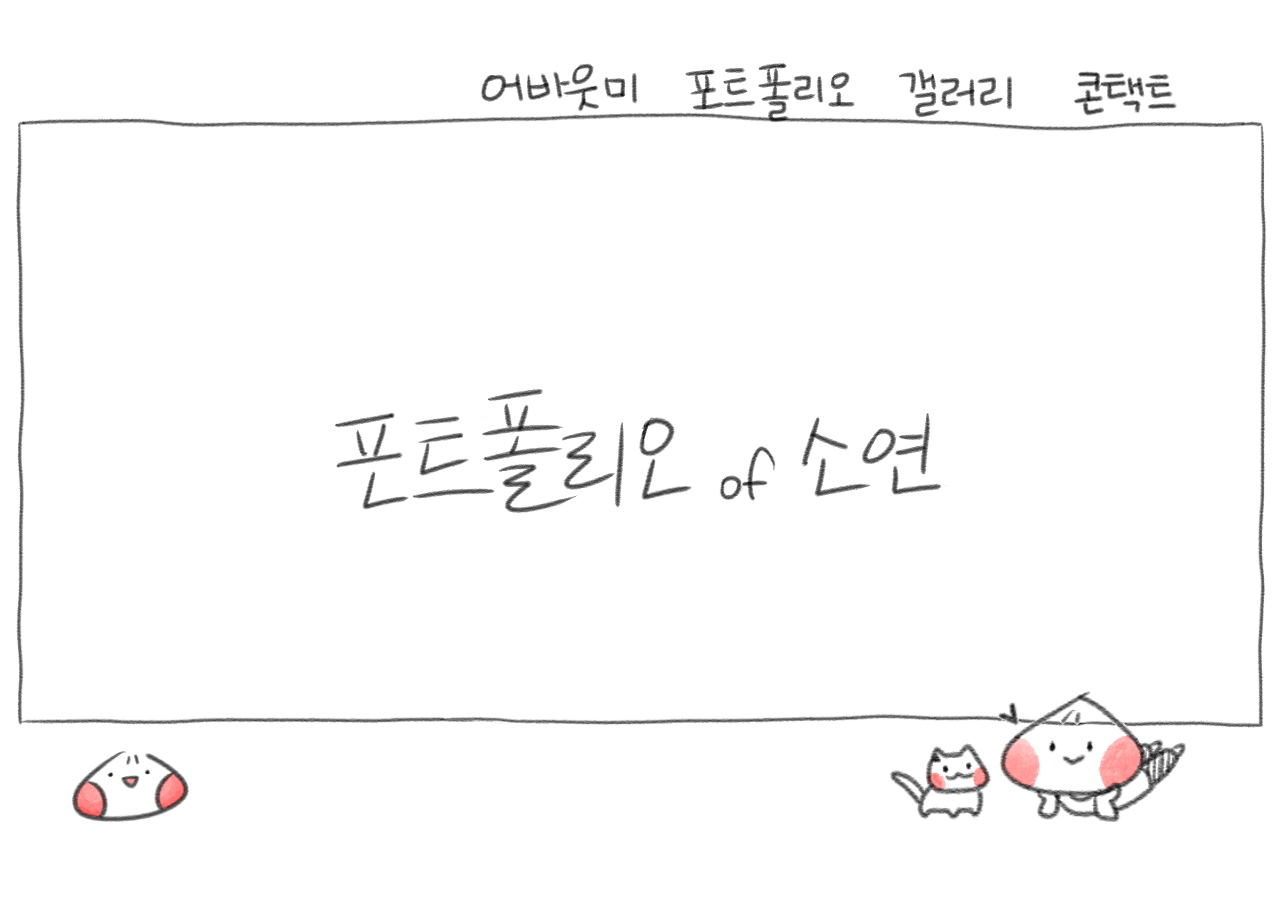
<file: index.html>
<!DOCTYPE html>
<!-- 문서이름.html-->
<html lang="ko-KR">
<head>
  <meta charset="UTF-8">
  <meta name="viewport" content="width=device-width, initial-scale=1.0">
  <meta http-equiv="X-UA-Compatible" content="ie=edge">
  <!--[if IE]>
    <script src="../../ie/html5shiv/dist/html5shiv.min.js"></script>
    <script src="../../ie/PIE/PIE.js"></script>
    <script src="../../ie/Respond/dest/respond.min.js"></script>  
  <![endif]-->
  <title>개인홈페이지</title>
</head>
<body>
  <!-- noscript ======================== -->
  <noscript>
    <p>현재 접속하고 있는 사이트의 기능의 일부가 원활하게 실행되고 있지 않습니다.<br />
    자바스크립트의 기능을 활성화 해주세요.</p>
    <p><a target="_blank" href="http://enable-javascript.com/ko/">자바스크립트 활성화 처리하기</a></p>
  </noscript>
  <!-- script ========================== -->
  <script> window.location = "./html/myHomepage.html"; </script>

</body>
</html>
</file>
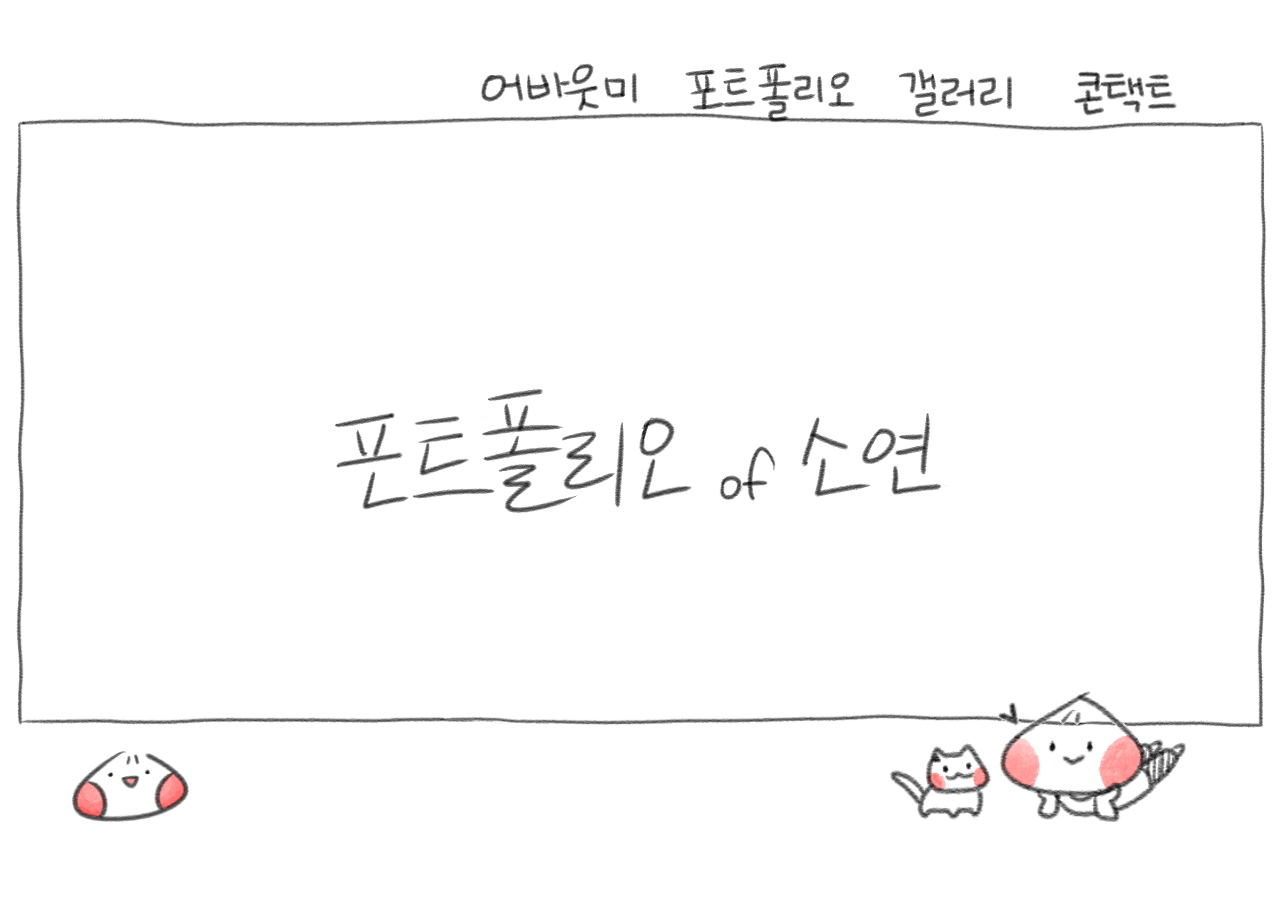
<file: html/myHomepage.html>
<!DOCTYPE html>
<!-- myHomepage.html-->
<html lang="ko-KR">
<head>
  <meta charset="UTF-8">
  <meta name="viewport" content="width=device-width, initial-scale=1.0">
  <meta http-equiv="X-UA-Compatible" content="ie=edge">
  <meta name="description" content="웹페이지 실습에 따른 목차 구성">
  <meta name="keyword" content="html, css, js, web, design, 웹디자인">
  <meta name="author" content="Y_mandoo">
  <meta name="generator" content="illustrator, photoshop, sublimetext, vscode">
  <link rel="stylesheet" href="../css/base/reset.css">
  <link rel="stylesheet" href="../css/base/common.css">
  <link rel="stylesheet" href="../css/src/myHomepage.css">
  <!--[if IE]>
    <script src="../../ie/html5shiv/dist/html5shiv.min.js"></script>
    <script src="../../ie/PIE/PIE.js"></script>
    <script src="../../ie/Respond/dest/respond.min.js"></script>  
  <![endif]-->
  <link rel="shortcut icon" href="favicon.png" type="image/png">
  <link rel="apple-touch-icon" href="favicon.png">
  <title>YunManDu </title>
</head>
<body>
  <!-- noscript ======================== -->
  <noscript>
    <p>현재 접속하고 있는 사이트의 기능의 일부가 원활하게 실행되고 있지 않습니다.<br />
    자바스크립트의 기능을 활성화 해주세요.</p>
    <p><a target="_blank" href="http://enable-javascript.com/ko/">자바스크립트 활성화 처리하기</a></p>
  </noscript>
  <!-- layout ========================== -->
  <div id="wrap">
    <div id="wrap_2">
    <header id="headBox">
      <h1><a href="#mainBox"><span class="hidden"> logo</span></a></h1>
     <div class="indicator">
      <div class="indi_01 indi">
          <a href="#consBox"><span class="hidden">about me</span></a>
      </div>
      <div class="indi_02 indi">
          <a href="#portfolio"><span class="hidden">portfolio</span></a>
      </div>
      <div class="indi_03 indi">
          <a href="#gallery"><span class="hidden">gallery</span></a>
      </div>
      <div class="indi_04 indi">
          <a href="#contact"><span class="hidden">gallery</span></a>
      </div>
     </div>
     <div class="btn">
      <div class="arrow_R"></div>
      <div class="arrow_L"></div>
     </div>
    </header>
    <section id="mainBox">
      <div class="title"></div>
      <div class="mandu"></div>

    </section>
    <article id="consBox"></article>
    <article id="portfolio"></article>
    <article id="gallery"></article>
    <footer id="contact"></footer>
    </div>
  </div>
  <!-- script ========================== -->
  <script src="../js/base/jquery-3.4.1.min.js"> </script>
  <script src="../js/base/jquery-ui.min.js"> </script>
  <script src="../js/src/jquery/myHomepage.js"> </script>
</body>
</html>
</file>
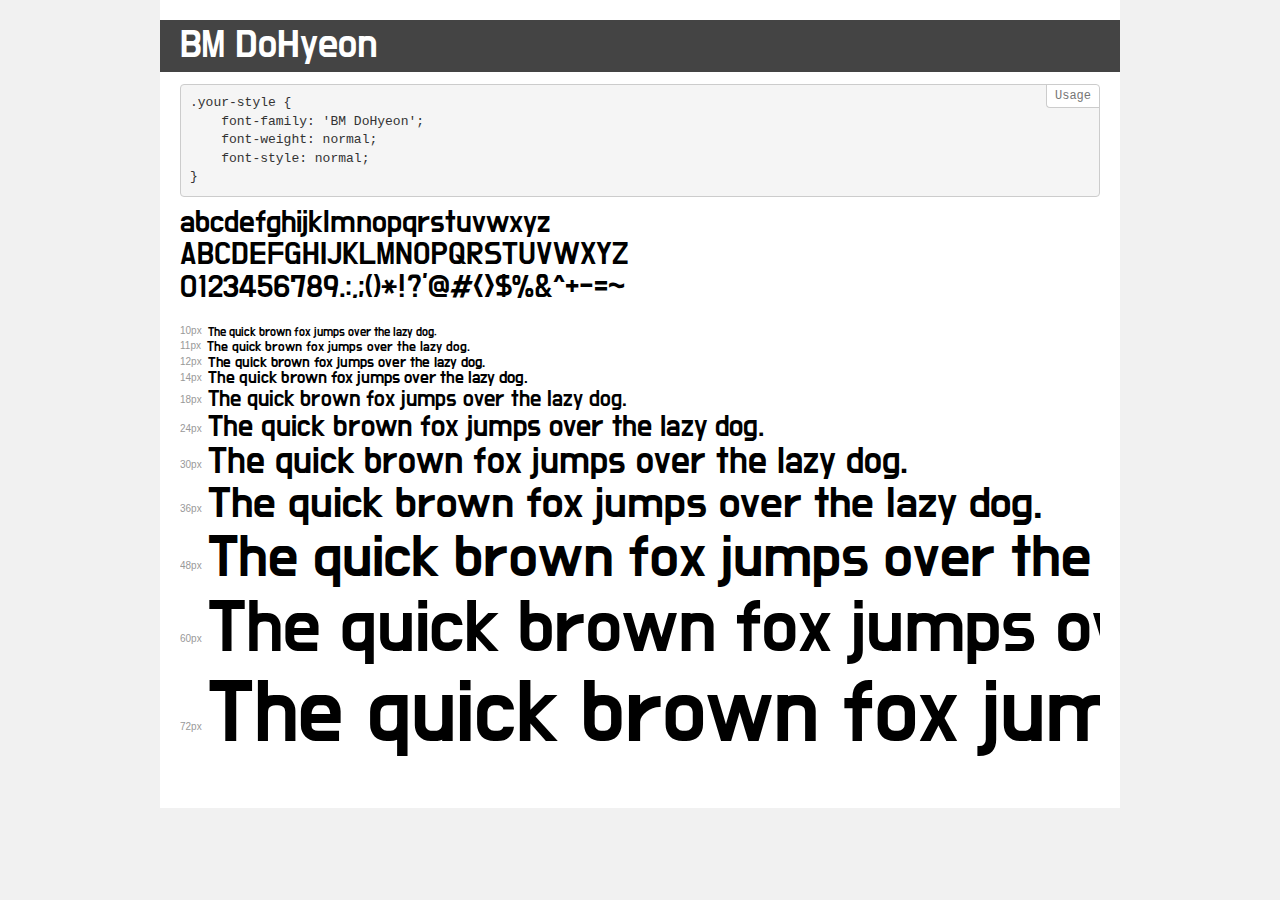
<file: fonts/dohyeon/demo.html>
<!DOCTYPE html>
<html>
<head>
    <meta charset="utf-8">
    <meta http-equiv="X-UA-Compatible" content="IE=edge">
    <meta name="viewport" content="width=device-width, initial-scale=1">
    <meta name="robots" content="noindex, noarchive">
    <meta name="format-detection" content="telephone=no">
    <title>Transfonter demo</title>
    <link href="stylesheet.css" rel="stylesheet">
    <style>
        /*
        http://meyerweb.com/eric/tools/css/reset/
        v2.0 | 20110126
        License: none (public domain)
        */
        html, body, div, span, applet, object, iframe,
        h1, h2, h3, h4, h5, h6, p, blockquote, pre,
        a, abbr, acronym, address, big, cite, code,
        del, dfn, em, img, ins, kbd, q, s, samp,
        small, strike, strong, sub, sup, tt, var,
        b, u, i, center,
        dl, dt, dd, ol, ul, li,
        fieldset, form, label, legend,
        table, caption, tbody, tfoot, thead, tr, th, td,
        article, aside, canvas, details, embed,
        figure, figcaption, footer, header, hgroup,
        menu, nav, output, ruby, section, summary,
        time, mark, audio, video {
            margin: 0;
            padding: 0;
            border: 0;
            font-size: 100%;
            font: inherit;
            vertical-align: baseline;
        }
        /* HTML5 display-role reset for older browsers */
        article, aside, details, figcaption, figure,
        footer, header, hgroup, menu, nav, section {
            display: block;
        }
        body {
            line-height: 1;
        }
        ol, ul {
            list-style: none;
        }
        blockquote, q {
            quotes: none;
        }
        blockquote:before, blockquote:after,
        q:before, q:after {
            content: '';
            content: none;
        }
        table {
            border-collapse: collapse;
            border-spacing: 0;
        }
        /* common styles */
        body {
            background: #f1f1f1;
            color: #000;
        }
        .page {
            background: #fff;
            width: 920px;
            margin: 0 auto;
            padding: 20px 20px 0 20px;
            overflow: hidden;
        }
        .font-container {
            overflow-x: auto;
            overflow-y: hidden;
            margin-bottom: 40px;
            line-height: 1.3;
            white-space: nowrap;
            padding-bottom: 5px;
        }
        h1 {
            position: relative;
            background: #444;
            font-size: 32px;
            color: #fff;
            padding: 10px 20px;
            margin: 0 -20px 12px -20px;
        }
        .letters {
            font-size: 25px;
            margin-bottom: 20px;
        }
        .s10:before {
            content: '10px';
        }
        .s11:before {
            content: '11px';
        }
        .s12:before {
            content: '12px';
        }
        .s14:before {
            content: '14px';
        }
        .s18:before {
            content: '18px';
        }
        .s24:before {
            content: '24px';
        }
        .s30:before {
            content: '30px';
        }
        .s36:before {
            content: '36px';
        }
        .s48:before {
            content: '48px';
        }
        .s60:before {
            content: '60px';
        }
        .s72:before {
            content: '72px';
        }
        .s10:before, .s11:before, .s12:before, .s14:before,
        .s18:before, .s24:before, .s30:before, .s36:before,
        .s48:before, .s60:before, .s72:before {
            font-family: Arial, sans-serif;
            font-size: 10px;
            font-weight: normal;
            font-style: normal;
            color: #999;
            padding-right: 6px;
        }
        pre {
            display: block;
            position: relative;
            padding: 9px;
            margin: 0 0 10px;
            font-family: Monaco, Menlo, Consolas, "Courier New", monospace !important;
            font-size: 13px;
            line-height: 1.428571429;
            color: #333;
            font-weight: normal !important;
            font-style: normal !important;
            background-color: #f5f5f5;
            border: 1px solid #ccc;
            overflow-x: auto;
            border-radius: 4px;
        }
        pre:after {
            display: block;
            position: absolute;
            right: 0;
            top: 0;
            content: 'Usage';
            line-height: 1;
            padding: 5px 8px;
            font-size: 12px;
            color: #767676;
            background-color: #fff;
            border: 1px solid #ccc;
            border-right: none;
            border-top: none;
            border-radius: 0 4px 0 4px;
            z-index: 10;
        }
        /* responsive */
        @media (max-width: 959px) {
            .page {
                width: auto;
                margin: 0;
            }
        }
    </style>
</head>
<body>
<div class="page">
    <div class="demo" style="font-family: 'BM DoHyeon'; font-weight: normal; font-style: normal;">
        <h1>BM DoHyeon</h1>
        <pre>.your-style {
    font-family: 'BM DoHyeon';
    font-weight: normal;
    font-style: normal;
}</pre>
        <div class="font-container">
            <p class="letters">
                abcdefghijklmnopqrstuvwxyz<br>
ABCDEFGHIJKLMNOPQRSTUVWXYZ<br>
                0123456789.:,;()*!?'@#<>$%&^+-=~
            </p>
            <p class="s10" style="font-size: 10px;">The quick brown fox jumps over the lazy dog.</p>
            <p class="s11" style="font-size: 11px;">The quick brown fox jumps over the lazy dog.</p>
            <p class="s12" style="font-size: 12px;">The quick brown fox jumps over the lazy dog.</p>
            <p class="s14" style="font-size: 14px;">The quick brown fox jumps over the lazy dog.</p>
            <p class="s18" style="font-size: 18px;">The quick brown fox jumps over the lazy dog.</p>
            <p class="s24" style="font-size: 24px;">The quick brown fox jumps over the lazy dog.</p>
            <p class="s30" style="font-size: 30px;">The quick brown fox jumps over the lazy dog.</p>
            <p class="s36" style="font-size: 36px;">The quick brown fox jumps over the lazy dog.</p>
            <p class="s48" style="font-size: 48px;">The quick brown fox jumps over the lazy dog.</p>
            <p class="s60" style="font-size: 60px;">The quick brown fox jumps over the lazy dog.</p>
            <p class="s72" style="font-size: 72px;">The quick brown fox jumps over the lazy dog.</p>
        </div>
    </div>
</div>
</body>
</html>
</file>
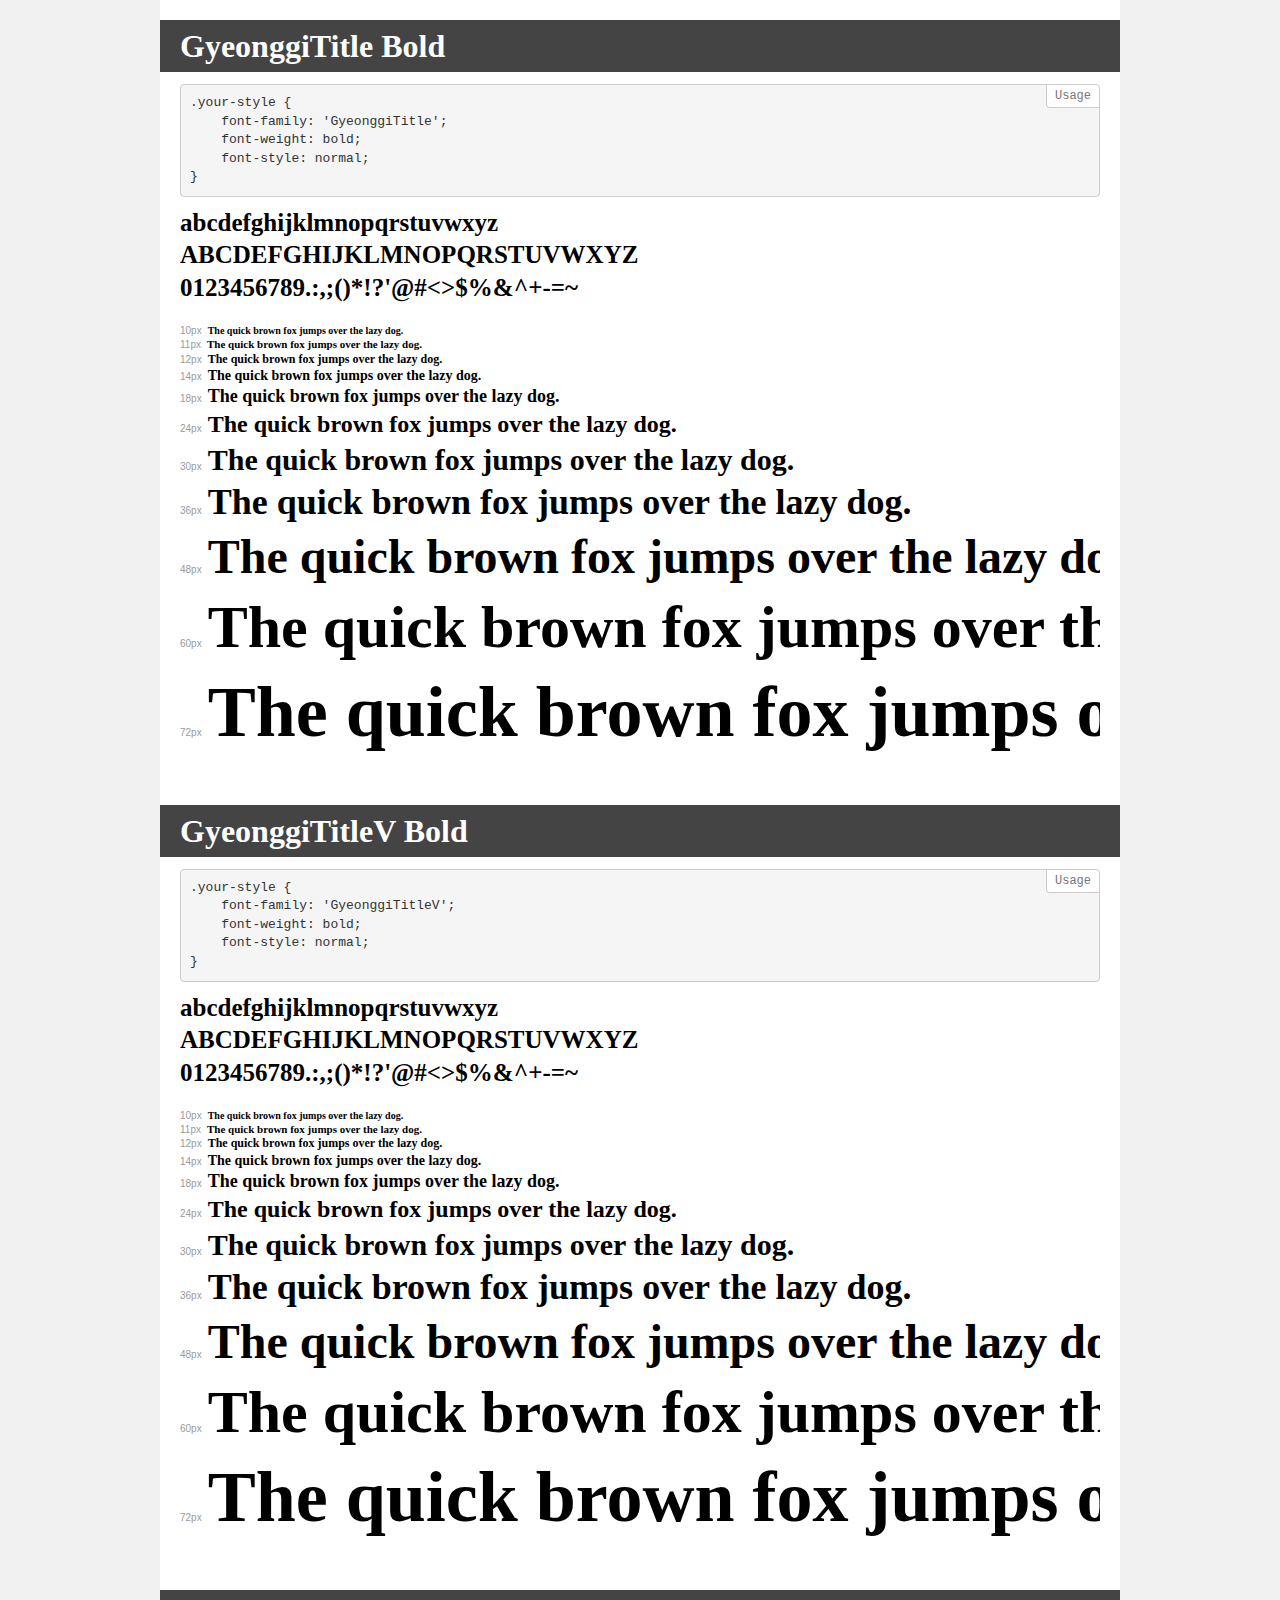
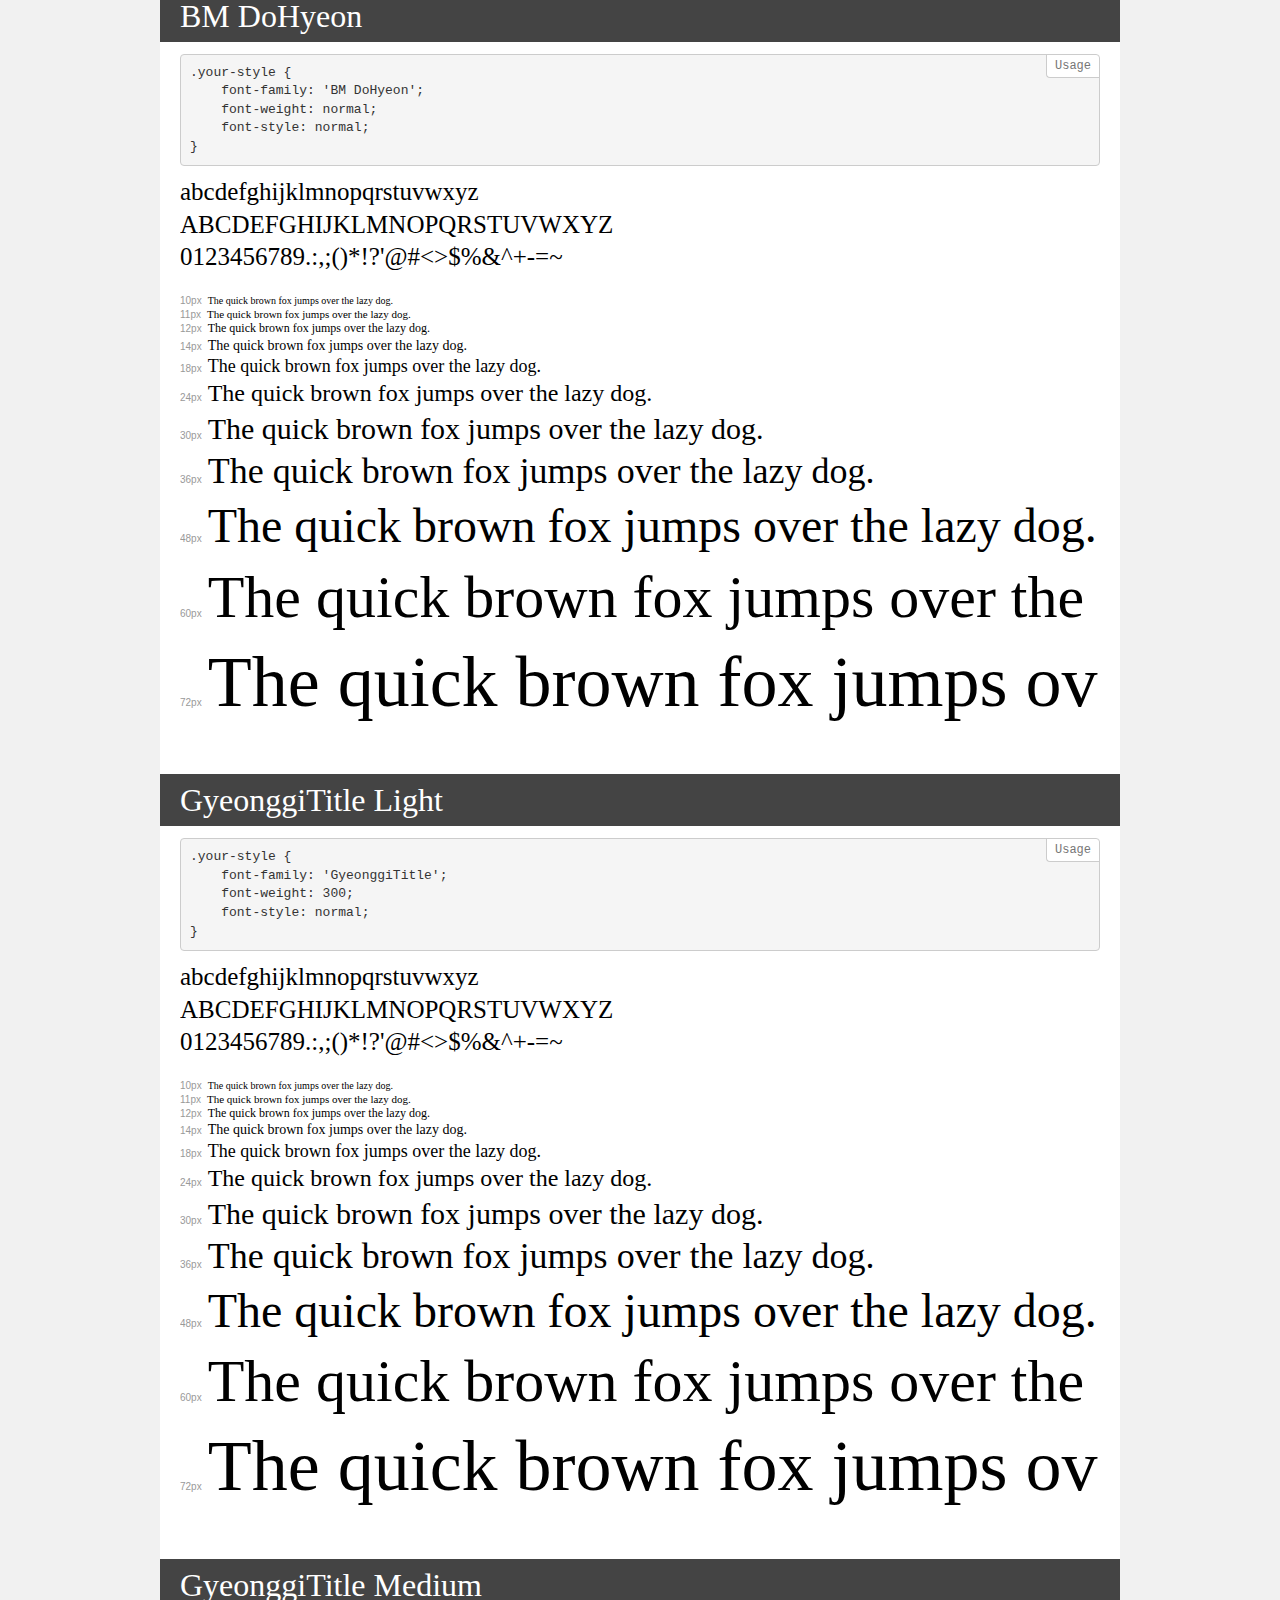
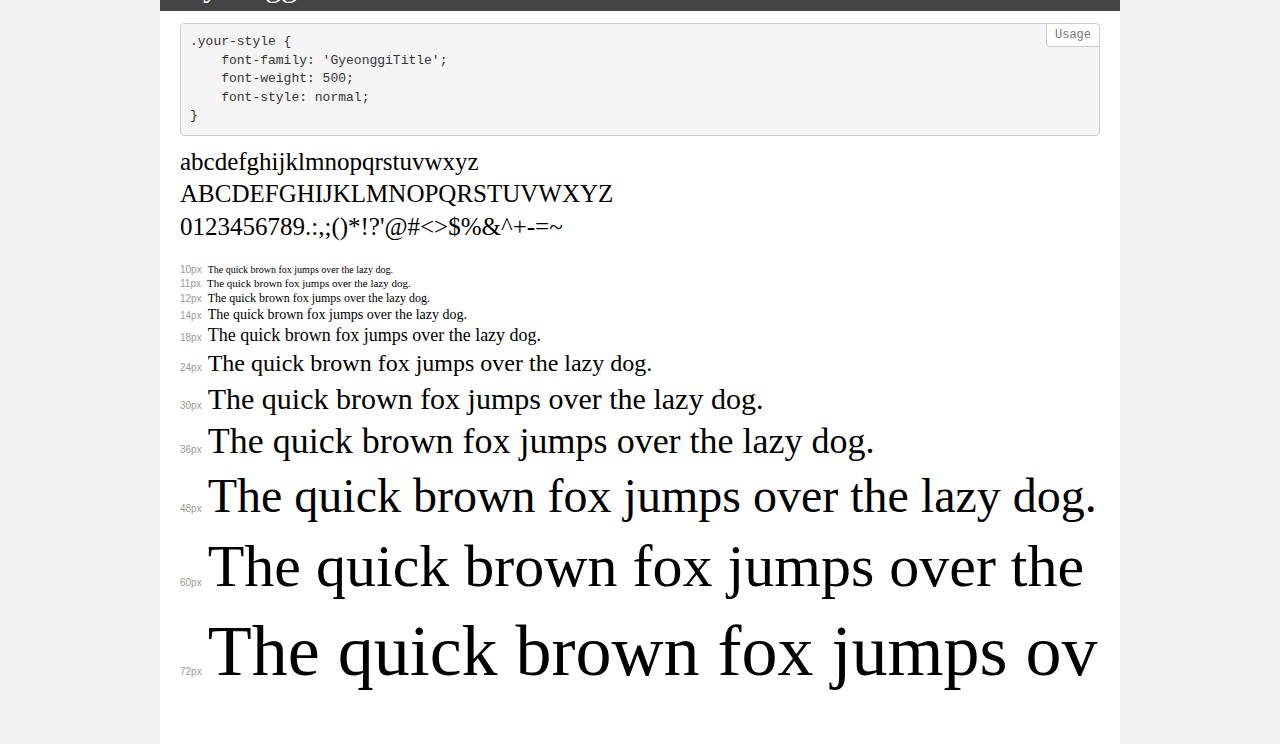
<file: fonts/web_gyeonggi/demo.html>
<!DOCTYPE html>
<html>
<head>
    <meta charset="utf-8">
    <meta http-equiv="X-UA-Compatible" content="IE=edge">
    <meta name="viewport" content="width=device-width, initial-scale=1">
    <meta name="robots" content="noindex, noarchive">
    <meta name="format-detection" content="telephone=no">
    <title>Transfonter demo</title>
    <link href="stylesheet.css" rel="stylesheet">
    <style>
        /*
        http://meyerweb.com/eric/tools/css/reset/
        v2.0 | 20110126
        License: none (public domain)
        */
        html, body, div, span, applet, object, iframe,
        h1, h2, h3, h4, h5, h6, p, blockquote, pre,
        a, abbr, acronym, address, big, cite, code,
        del, dfn, em, img, ins, kbd, q, s, samp,
        small, strike, strong, sub, sup, tt, var,
        b, u, i, center,
        dl, dt, dd, ol, ul, li,
        fieldset, form, label, legend,
        table, caption, tbody, tfoot, thead, tr, th, td,
        article, aside, canvas, details, embed,
        figure, figcaption, footer, header, hgroup,
        menu, nav, output, ruby, section, summary,
        time, mark, audio, video {
            margin: 0;
            padding: 0;
            border: 0;
            font-size: 100%;
            font: inherit;
            vertical-align: baseline;
        }
        /* HTML5 display-role reset for older browsers */
        article, aside, details, figcaption, figure,
        footer, header, hgroup, menu, nav, section {
            display: block;
        }
        body {
            line-height: 1;
        }
        ol, ul {
            list-style: none;
        }
        blockquote, q {
            quotes: none;
        }
        blockquote:before, blockquote:after,
        q:before, q:after {
            content: '';
            content: none;
        }
        table {
            border-collapse: collapse;
            border-spacing: 0;
        }
        /* common styles */
        body {
            background: #f1f1f1;
            color: #000;
        }
        .page {
            background: #fff;
            width: 920px;
            margin: 0 auto;
            padding: 20px 20px 0 20px;
            overflow: hidden;
        }
        .font-container {
            overflow-x: auto;
            overflow-y: hidden;
            margin-bottom: 40px;
            line-height: 1.3;
            white-space: nowrap;
            padding-bottom: 5px;
        }
        h1 {
            position: relative;
            background: #444;
            font-size: 32px;
            color: #fff;
            padding: 10px 20px;
            margin: 0 -20px 12px -20px;
        }
        .letters {
            font-size: 25px;
            margin-bottom: 20px;
        }
        .s10:before {
            content: '10px';
        }
        .s11:before {
            content: '11px';
        }
        .s12:before {
            content: '12px';
        }
        .s14:before {
            content: '14px';
        }
        .s18:before {
            content: '18px';
        }
        .s24:before {
            content: '24px';
        }
        .s30:before {
            content: '30px';
        }
        .s36:before {
            content: '36px';
        }
        .s48:before {
            content: '48px';
        }
        .s60:before {
            content: '60px';
        }
        .s72:before {
            content: '72px';
        }
        .s10:before, .s11:before, .s12:before, .s14:before,
        .s18:before, .s24:before, .s30:before, .s36:before,
        .s48:before, .s60:before, .s72:before {
            font-family: Arial, sans-serif;
            font-size: 10px;
            font-weight: normal;
            font-style: normal;
            color: #999;
            padding-right: 6px;
        }
        pre {
            display: block;
            position: relative;
            padding: 9px;
            margin: 0 0 10px;
            font-family: Monaco, Menlo, Consolas, "Courier New", monospace !important;
            font-size: 13px;
            line-height: 1.428571429;
            color: #333;
            font-weight: normal !important;
            font-style: normal !important;
            background-color: #f5f5f5;
            border: 1px solid #ccc;
            overflow-x: auto;
            border-radius: 4px;
        }
        pre:after {
            display: block;
            position: absolute;
            right: 0;
            top: 0;
            content: 'Usage';
            line-height: 1;
            padding: 5px 8px;
            font-size: 12px;
            color: #767676;
            background-color: #fff;
            border: 1px solid #ccc;
            border-right: none;
            border-top: none;
            border-radius: 0 4px 0 4px;
            z-index: 10;
        }
        /* responsive */
        @media (max-width: 959px) {
            .page {
                width: auto;
                margin: 0;
            }
        }
    </style>
</head>
<body>
<div class="page">
    <div class="demo" style="font-family: 'GyeonggiTitle'; font-weight: bold; font-style: normal;">
        <h1>GyeonggiTitle Bold</h1>
        <pre>.your-style {
    font-family: 'GyeonggiTitle';
    font-weight: bold;
    font-style: normal;
}</pre>
        <div class="font-container">
            <p class="letters">
                abcdefghijklmnopqrstuvwxyz<br>
ABCDEFGHIJKLMNOPQRSTUVWXYZ<br>
                0123456789.:,;()*!?'@#<>$%&^+-=~
            </p>
            <p class="s10" style="font-size: 10px;">The quick brown fox jumps over the lazy dog.</p>
            <p class="s11" style="font-size: 11px;">The quick brown fox jumps over the lazy dog.</p>
            <p class="s12" style="font-size: 12px;">The quick brown fox jumps over the lazy dog.</p>
            <p class="s14" style="font-size: 14px;">The quick brown fox jumps over the lazy dog.</p>
            <p class="s18" style="font-size: 18px;">The quick brown fox jumps over the lazy dog.</p>
            <p class="s24" style="font-size: 24px;">The quick brown fox jumps over the lazy dog.</p>
            <p class="s30" style="font-size: 30px;">The quick brown fox jumps over the lazy dog.</p>
            <p class="s36" style="font-size: 36px;">The quick brown fox jumps over the lazy dog.</p>
            <p class="s48" style="font-size: 48px;">The quick brown fox jumps over the lazy dog.</p>
            <p class="s60" style="font-size: 60px;">The quick brown fox jumps over the lazy dog.</p>
            <p class="s72" style="font-size: 72px;">The quick brown fox jumps over the lazy dog.</p>
        </div>
    </div>
    <div class="demo" style="font-family: 'GyeonggiTitleV'; font-weight: bold; font-style: normal;">
        <h1>GyeonggiTitleV Bold</h1>
        <pre>.your-style {
    font-family: 'GyeonggiTitleV';
    font-weight: bold;
    font-style: normal;
}</pre>
        <div class="font-container">
            <p class="letters">
                abcdefghijklmnopqrstuvwxyz<br>
ABCDEFGHIJKLMNOPQRSTUVWXYZ<br>
                0123456789.:,;()*!?'@#<>$%&^+-=~
            </p>
            <p class="s10" style="font-size: 10px;">The quick brown fox jumps over the lazy dog.</p>
            <p class="s11" style="font-size: 11px;">The quick brown fox jumps over the lazy dog.</p>
            <p class="s12" style="font-size: 12px;">The quick brown fox jumps over the lazy dog.</p>
            <p class="s14" style="font-size: 14px;">The quick brown fox jumps over the lazy dog.</p>
            <p class="s18" style="font-size: 18px;">The quick brown fox jumps over the lazy dog.</p>
            <p class="s24" style="font-size: 24px;">The quick brown fox jumps over the lazy dog.</p>
            <p class="s30" style="font-size: 30px;">The quick brown fox jumps over the lazy dog.</p>
            <p class="s36" style="font-size: 36px;">The quick brown fox jumps over the lazy dog.</p>
            <p class="s48" style="font-size: 48px;">The quick brown fox jumps over the lazy dog.</p>
            <p class="s60" style="font-size: 60px;">The quick brown fox jumps over the lazy dog.</p>
            <p class="s72" style="font-size: 72px;">The quick brown fox jumps over the lazy dog.</p>
        </div>
    </div>
    <div class="demo" style="font-family: 'BM DoHyeon'; font-weight: normal; font-style: normal;">
        <h1>BM DoHyeon</h1>
        <pre>.your-style {
    font-family: 'BM DoHyeon';
    font-weight: normal;
    font-style: normal;
}</pre>
        <div class="font-container">
            <p class="letters">
                abcdefghijklmnopqrstuvwxyz<br>
ABCDEFGHIJKLMNOPQRSTUVWXYZ<br>
                0123456789.:,;()*!?'@#<>$%&^+-=~
            </p>
            <p class="s10" style="font-size: 10px;">The quick brown fox jumps over the lazy dog.</p>
            <p class="s11" style="font-size: 11px;">The quick brown fox jumps over the lazy dog.</p>
            <p class="s12" style="font-size: 12px;">The quick brown fox jumps over the lazy dog.</p>
            <p class="s14" style="font-size: 14px;">The quick brown fox jumps over the lazy dog.</p>
            <p class="s18" style="font-size: 18px;">The quick brown fox jumps over the lazy dog.</p>
            <p class="s24" style="font-size: 24px;">The quick brown fox jumps over the lazy dog.</p>
            <p class="s30" style="font-size: 30px;">The quick brown fox jumps over the lazy dog.</p>
            <p class="s36" style="font-size: 36px;">The quick brown fox jumps over the lazy dog.</p>
            <p class="s48" style="font-size: 48px;">The quick brown fox jumps over the lazy dog.</p>
            <p class="s60" style="font-size: 60px;">The quick brown fox jumps over the lazy dog.</p>
            <p class="s72" style="font-size: 72px;">The quick brown fox jumps over the lazy dog.</p>
        </div>
    </div>
    <div class="demo" style="font-family: 'GyeonggiTitle'; font-weight: 300; font-style: normal;">
        <h1>GyeonggiTitle Light</h1>
        <pre>.your-style {
    font-family: 'GyeonggiTitle';
    font-weight: 300;
    font-style: normal;
}</pre>
        <div class="font-container">
            <p class="letters">
                abcdefghijklmnopqrstuvwxyz<br>
ABCDEFGHIJKLMNOPQRSTUVWXYZ<br>
                0123456789.:,;()*!?'@#<>$%&^+-=~
            </p>
            <p class="s10" style="font-size: 10px;">The quick brown fox jumps over the lazy dog.</p>
            <p class="s11" style="font-size: 11px;">The quick brown fox jumps over the lazy dog.</p>
            <p class="s12" style="font-size: 12px;">The quick brown fox jumps over the lazy dog.</p>
            <p class="s14" style="font-size: 14px;">The quick brown fox jumps over the lazy dog.</p>
            <p class="s18" style="font-size: 18px;">The quick brown fox jumps over the lazy dog.</p>
            <p class="s24" style="font-size: 24px;">The quick brown fox jumps over the lazy dog.</p>
            <p class="s30" style="font-size: 30px;">The quick brown fox jumps over the lazy dog.</p>
            <p class="s36" style="font-size: 36px;">The quick brown fox jumps over the lazy dog.</p>
            <p class="s48" style="font-size: 48px;">The quick brown fox jumps over the lazy dog.</p>
            <p class="s60" style="font-size: 60px;">The quick brown fox jumps over the lazy dog.</p>
            <p class="s72" style="font-size: 72px;">The quick brown fox jumps over the lazy dog.</p>
        </div>
    </div>
    <div class="demo" style="font-family: 'GyeonggiTitle'; font-weight: 500; font-style: normal;">
        <h1>GyeonggiTitle Medium</h1>
        <pre>.your-style {
    font-family: 'GyeonggiTitle';
    font-weight: 500;
    font-style: normal;
}</pre>
        <div class="font-container">
            <p class="letters">
                abcdefghijklmnopqrstuvwxyz<br>
ABCDEFGHIJKLMNOPQRSTUVWXYZ<br>
                0123456789.:,;()*!?'@#<>$%&^+-=~
            </p>
            <p class="s10" style="font-size: 10px;">The quick brown fox jumps over the lazy dog.</p>
            <p class="s11" style="font-size: 11px;">The quick brown fox jumps over the lazy dog.</p>
            <p class="s12" style="font-size: 12px;">The quick brown fox jumps over the lazy dog.</p>
            <p class="s14" style="font-size: 14px;">The quick brown fox jumps over the lazy dog.</p>
            <p class="s18" style="font-size: 18px;">The quick brown fox jumps over the lazy dog.</p>
            <p class="s24" style="font-size: 24px;">The quick brown fox jumps over the lazy dog.</p>
            <p class="s30" style="font-size: 30px;">The quick brown fox jumps over the lazy dog.</p>
            <p class="s36" style="font-size: 36px;">The quick brown fox jumps over the lazy dog.</p>
            <p class="s48" style="font-size: 48px;">The quick brown fox jumps over the lazy dog.</p>
            <p class="s60" style="font-size: 60px;">The quick brown fox jumps over the lazy dog.</p>
            <p class="s72" style="font-size: 72px;">The quick brown fox jumps over the lazy dog.</p>
        </div>
    </div>
</div>
</body>
</html>
</file>
<file: css/base/common.css>
@charset "UTF-8";
/* common.css */

.hidden, .hidden_wrap a > span {display: block; width: 0; height: 0; position: absolute; overflow: hidden;}

.clearfix:after,
.clearfix::after{content:" "; display: block; width: 0; height: 0; clear: both;}

.float_array {width: 100%; height: 100%;}
.float_array > li {float: left; height: 100%;}
.float_array > li:last-child { margin-right: 0;}

#wrap{width: 100%; height: 100%; margin:auto;}
</file>
<file: css/src/myHomepage.css>
/* myHomepage.css */
#wrap {
  width: 100%;
  height: 100%;
  position: relative;
  overflow: hidden; }

#wrap::before {
  content: "";
  display: block;
  position: fixed;
  width: 100%;
  height: 100%;
  z-index: 50;
  background-repeat: no-repeat;
  background-position: 0 40%;
  background-size: contain;
  background-image: url("../../img/bg_line.gif"); }

#wrap_2 {
  width: 500%;
  height: 100%; }

#headBox {
  position: fixed;
  top: 0;
  right: 0;
  width: 100%;
  height: 100%;
  z-index: 150; }
  #headBox > h1 {
    position: absolute;
    bottom: 50px;
    left: 70px;
    z-index: 150;
    width: 120px;
    height: 120px; }
    #headBox > h1 > a {
      display: block;
      width: 100%;
      height: 100%;
      background-repeat: no-repeat;
      background-position: 0 0;
      background-size: contain;
      background-image: url("../../img/logo_1.png"); }
    #headBox > h1 > a:hover, #headBox > h1 a:focus {
      background-image: url("../../img/logo_2.png"); }
  #headBox > .indicator {
    position: absolute;
    z-index: 150;
    top: 60px;
    right: 40px;
    width: 770px;
    height: 65px;
    float: right;
    box-sizing: border-box; }
    #headBox > .indicator > .indi {
      width: 180px;
      height: 65px;
      float: left;
      background-repeat: no-repeat;
      background-position: 0 0;
      background-size: contain; }
    #headBox > .indicator > .indi:nth-child(1) {
      margin-right: 30px;
      margin-top: -5px; }
    #headBox > .indicator > .indi:nth-child(2) {
      margin-right: 8px; }
    #headBox > .indicator > .indi:nth-child(3) {
      width: 160px;
      margin-right: 8px; }
    #headBox > .indicator > .indi:nth-child(4) {
      width: 160px; }
    #headBox > .indicator > .indi > a {
      display: block;
      width: 100%;
      height: 100%; }
    #headBox > .indicator > .indi_01 > a {
      background-image: url("../../img/aboutme.png"); }
    #headBox > .indicator .indi_01 > a:before {
      display: block;
      content: " ";
      position: absolute;
      top: -5px;
      left: -15px;
      z-index: -1;
      width: 0px;
      height: 70px;
      background-image: url("../../img/aboutme_bg.png");
      opacity: 0;
      transition: all 550ms ease; }
    #headBox > .indicator .indi_01 > a:hover:before,
    #headBox > .indicator .indi_01 > a:focus:before {
      width: 210px;
      opacity: 1; }
    #headBox > .indicator > .indi_02 > a {
      background-image: url("../../img/portfolio.png"); }
    #headBox > .indicator .indi_02 > a:before {
      display: block;
      content: " ";
      position: absolute;
      top: -5px;
      left: 190px;
      z-index: -1;
      width: 0px;
      height: 70px;
      background-image: url("../../img/portfolio_bg.png");
      opacity: 0;
      transition: all 550ms ease; }
    #headBox > .indicator .indi_02 > a:hover:before,
    #headBox > .indicator .indi_02 > a:focus:before {
      width: 210px;
      opacity: 1; }
    #headBox > .indicator > .indi_03 > a {
      background-image: url("../../img/gallery.png"); }
    #headBox > .indicator .indi_03 > a:before {
      display: block;
      content: " ";
      position: absolute;
      top: -5px;
      left: 395px;
      z-index: -1;
      width: 0px;
      height: 70px;
      background-image: url("../../img/gallery_bg.png");
      opacity: 0;
      transition: all 550ms ease; }
    #headBox > .indicator .indi_03 > a:hover:before,
    #headBox > .indicator .indi_03 > a:focus:before {
      width: 180px;
      opacity: 1; }
    #headBox > .indicator > .indi_04 > a {
      background-image: url("../../img/contact.png"); }
    #headBox > .indicator .indi_04 > a:before {
      display: block;
      content: " ";
      position: absolute;
      top: -5px;
      left: 565px;
      z-index: -1;
      width: 0px;
      height: 70px;
      background-image: url("../../img/contact_bg.png");
      opacity: 0;
      transition: all 550ms ease; }
    #headBox > .indicator .indi_04 > a:hover:before,
    #headBox > .indicator .indi_04 > a:focus:before {
      width: 180px;
      opacity: 1; }

#mainBox {
  position: relative;
  z-index: 100;
  float: left;
  width: 20%;
  height: 100%; }

.title {
  position: absolute;
  top: 0;
  bottom: 0;
  left: 0;
  right: 0;
  margin: auto;
  width: 620px;
  height: 150px;
  background-color: #ccc;
  background-repeat: no-repeat;
  background-position: 0 0;
  background-size: contain;
  background-image: url("../../img/main_title.png"); }

.mandu {
  position: absolute;
  bottom: 50px;
  right: 60px;
  width: 350px;
  height: 180px;
  background-repeat: no-repeat;
  background-position: 0 0;
  background-size: contain;
  background-image: url("../../img/mandu.gif"); }

#consBox {
  float: left;
  width: 20%;
  height: 100%; }

#portfolio {
  float: left;
  width: 20%;
  height: 100%; }

#gallery {
  float: left;
  width: 20%;
  height: 100%; }

#contact {
  float: left;
  width: 20%;
  height: 100%; }
</file>
<file: fonts/dohyeon/stylesheet.css>
@font-face {
    font-family: 'BM DoHyeon';
    src: url('hinted-BMDoHyeon.eot');
    src: url('hinted-BMDoHyeon.eot?#iefix') format('embedded-opentype'),
        url('hinted-BMDoHyeon.woff2') format('woff2'),
        url('hinted-BMDoHyeon.woff') format('woff'),
        url('hinted-BMDoHyeon.ttf') format('truetype'),
        url('hinted-BMDoHyeon.svg#BMDoHyeon') format('svg');
    font-weight: normal;
    font-style: normal;
}
</file>
<file: fonts/web_gyeonggi/stylesheet.css>
@font-face {
    font-family: 'gyeonggi';
    src: url('hinted-GyeonggiTitleB.eot');
    src: url('hinted-GyeonggiTitleB.eot?#iefix') format('embedded-opentype'),
        url('hinted-GyeonggiTitleB.woff2') format('woff2'),
        url('hinted-GyeonggiTitleB.woff') format('woff'),
        url('hinted-GyeonggiTitleB.ttf') format('truetype'),
        url('hinted-GyeonggiTitleB.svg#GyeonggiTitleB') format('svg');
    font-weight: bold;
    font-style: normal;
}


@font-face {
    font-family: 'gyeonggi';
    src: url('hinted-GyeonggiTitleL.eot');
    src: url('hinted-GyeonggiTitleL.eot?#iefix') format('embedded-opentype'),
        url('hinted-GyeonggiTitleL.woff2') format('woff2'),
        url('hinted-GyeonggiTitleL.woff') format('woff'),
        url('hinted-GyeonggiTitleL.ttf') format('truetype'),
        url('hinted-GyeonggiTitleL.svg#GyeonggiTitleL') format('svg');
    font-weight: 300;
    font-style: normal;
}

@font-face {
    font-family: 'gyeonggi';
    src: url('hinted-GyeonggiTitleM.eot');
    src: url('hinted-GyeonggiTitleM.eot?#iefix') format('embedded-opentype'),
        url('hinted-GyeonggiTitleM.woff2') format('woff2'),
        url('hinted-GyeonggiTitleM.woff') format('woff'),
        url('hinted-GyeonggiTitleM.ttf') format('truetype'),
        url('hinted-GyeonggiTitleM.svg#GyeonggiTitleM') format('svg');
    font-weight: normal;
    font-style: normal;
}
</file>
